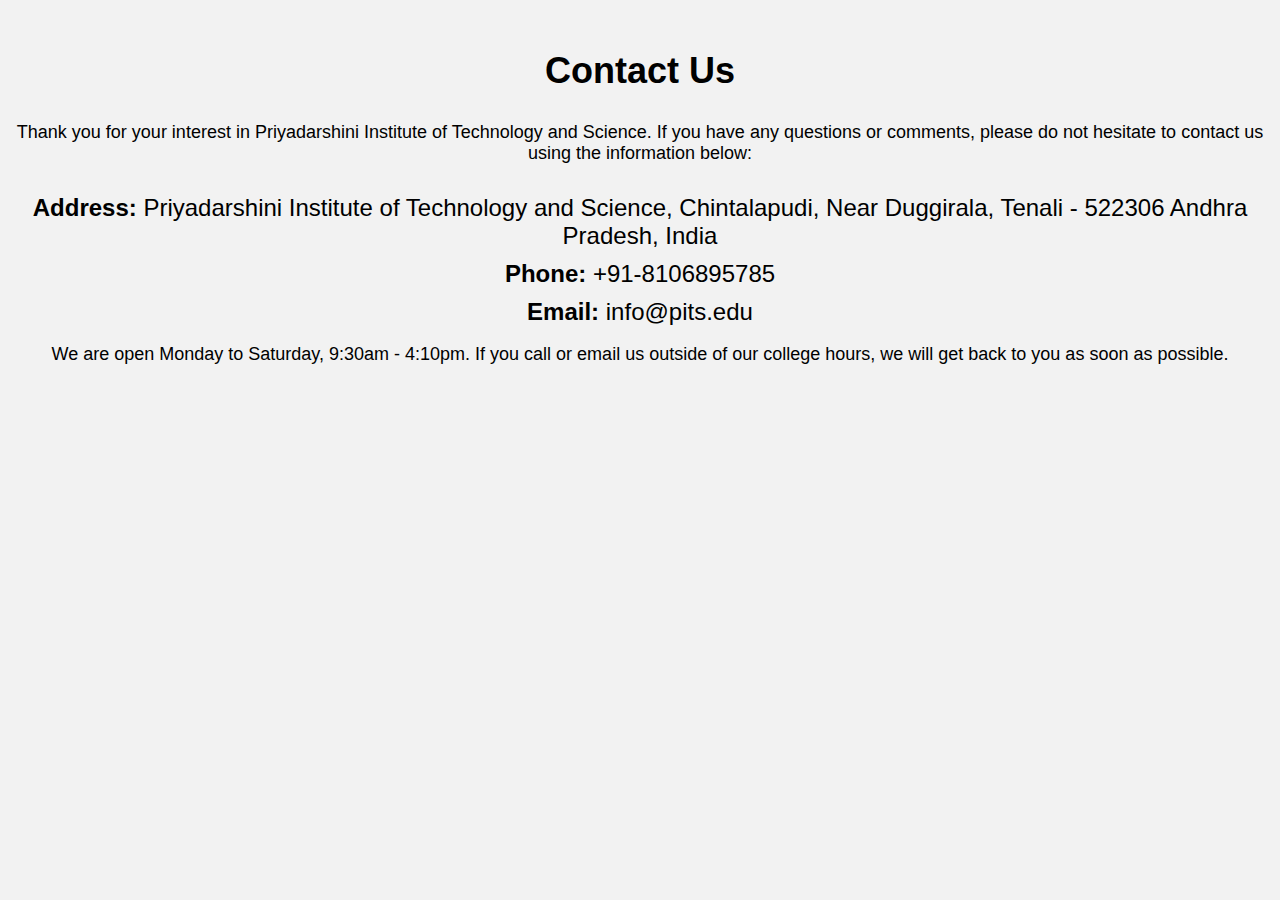
<file: contact.html>
<!DOCTYPE html>
<html>
  <head>
    <link rel="stylesheet" type="text/css" href="contact.css">
    <link rel="icon" type="image/x-icon" href="images/favicon.ico">
    <title>Contact Us</title>
  </head>
  <body>
    <h1>Contact Us</h1>
    <p>Thank you for your interest in Priyadarshini Institute of Technology and Science. If you have any questions or comments, please do not hesitate to contact us using the information below:</p>
    <ul>
      <li><strong>Address:</strong> Priyadarshini Institute of Technology and Science, Chintalapudi, Near Duggirala, Tenali - 522306 Andhra Pradesh, India</li>
      <li><strong>Phone:</strong> +91-8106895785</li>
      <li><strong>Email:</strong> info@pits.edu</li>
    </ul>
    <p>We are open Monday to Saturday, 9:30am - 4:10pm. If you call or email us outside of our college hours, we will get back to you as soon as possible.</p>
  </body>
</html>
</file>
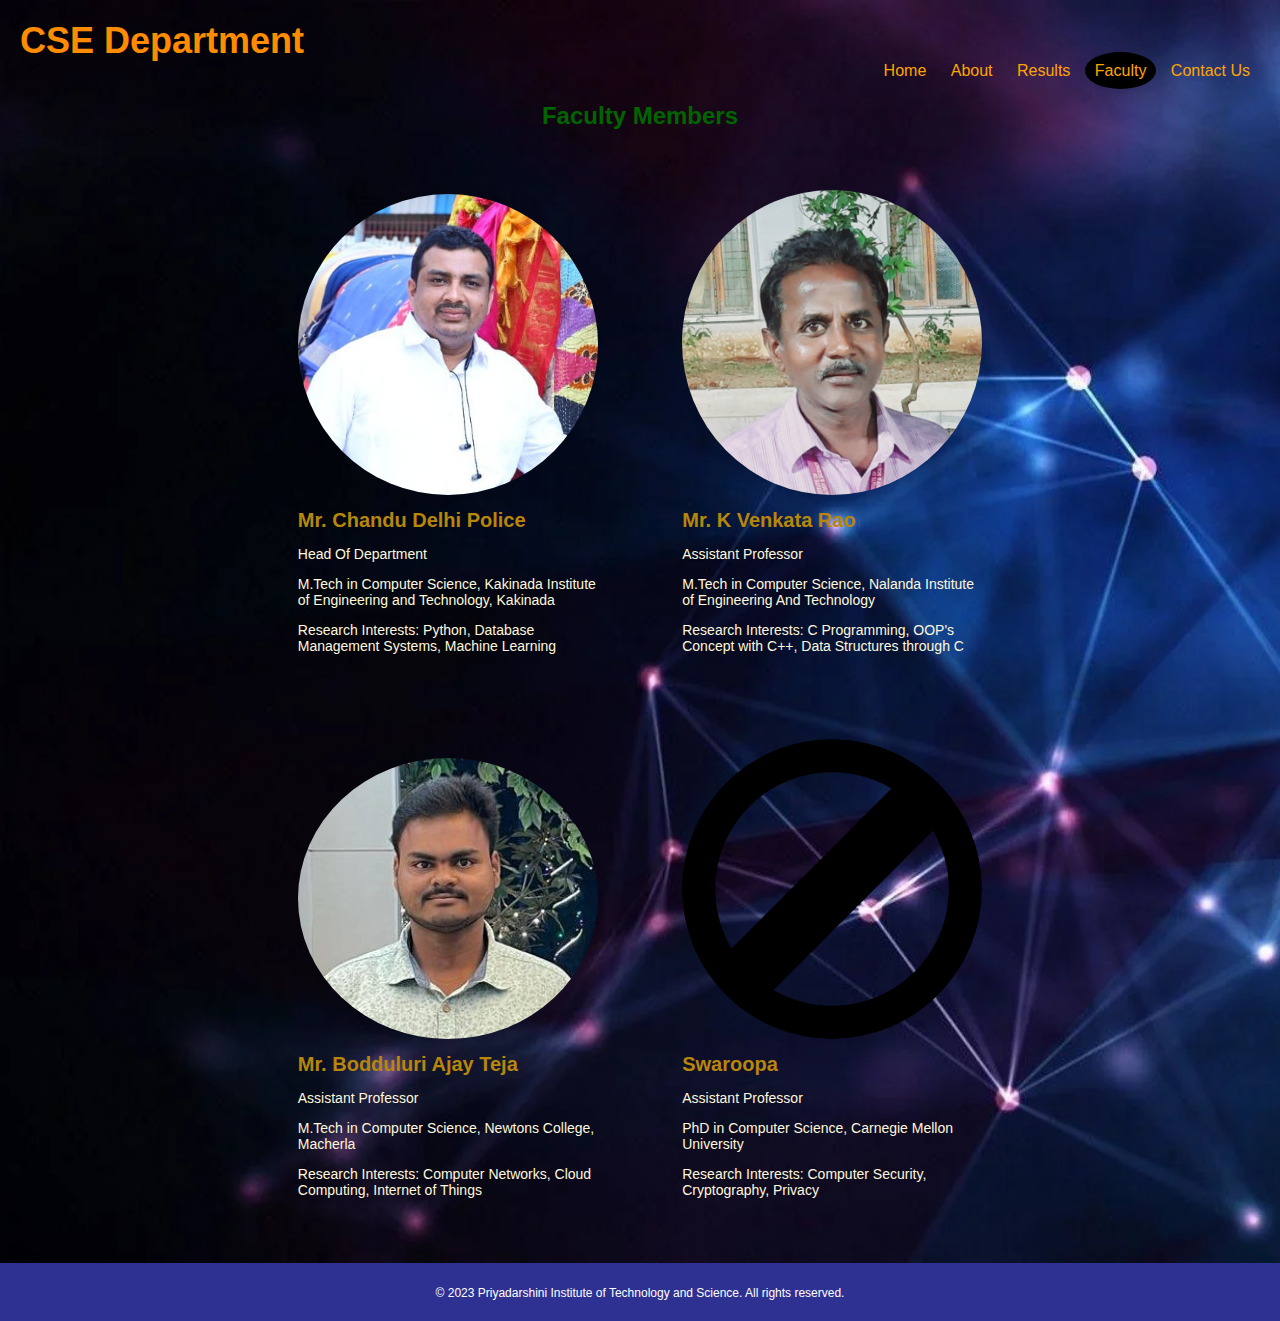
<file: CSE_faculty.html>
<!DOCTYPE html>
<html>
  <head>
    <title>Faculty-PITT</title>
    <link rel="icon" type="image/x-icon" href="images/favicon.ico">
    <link rel="stylesheet" type="text/css" href="CSE_faculty.css">
  </head>
  <body>
    <header>
      <h1>CSE Department</h1>
      <nav>
        <a href="index.html">Home</a>
        <a href="#">About</a>
        <a hres="#">Results</a>
        <a href="faculty.html" class="active">Faculty</a>
        <a href="contact.html">Contact Us</a>
      </nav>
    </header>
    
    <main>
      <h2>Faculty Members</h2>
      
      <div class="faculty">
        <img src="images/CSE_chandu.jpeg" alt="Faculty Member 1">
        <h3>Mr. Chandu Delhi Police</h3>
        <p>Head Of Department</p>
        <p>M.Tech in Computer Science, Kakinada Institute of Engineering and Technology, Kakinada</p>
        <p>Research Interests: Python, Database Management Systems, Machine Learning</p>
      </div>
      
      <div class="faculty">
        <img src="images/CSE_venkata_rao.jpg" alt="Faculty Member 2">
        <h3>Mr. K Venkata Rao</h3>
        <p>Assistant Professor</p>
        <p>M.Tech in Computer Science, Nalanda Institute of Engineering And Technology</p>
        <p>Research Interests: C Programming, OOP's Concept with C++, Data Structures through C</p>
      </div>
      
      <div class="faculty">
        <img src="images/CSE_ajay.jpeg" alt="Faculty Member 3">
        <h3>Mr. Bodduluri Ajay Teja</h3>
        <p>Assistant Professor</p>
        <p>M.Tech in Computer Science, Newtons College, Macherla</p>
        <p>Research Interests: Computer Networks, Cloud Computing, Internet of Things</p>
      </div>
      
      <div class="faculty">
        <img src="images/CSE_swaroopa.png" alt="Faculty Member 4">
        <h3>Swaroopa</h3>
        <p>Assistant Professor</p>
        <p>PhD in Computer Science, Carnegie Mellon University</p>
        <p>Research Interests: Computer Security, Cryptography, Privacy</p>
      </div>

    </main>
    
    <footer>
      <small>&copy; 2023 Priyadarshini Institute of Technology and Science. All rights reserved.</small>
    </footer>
  </body>
</html>
</file>
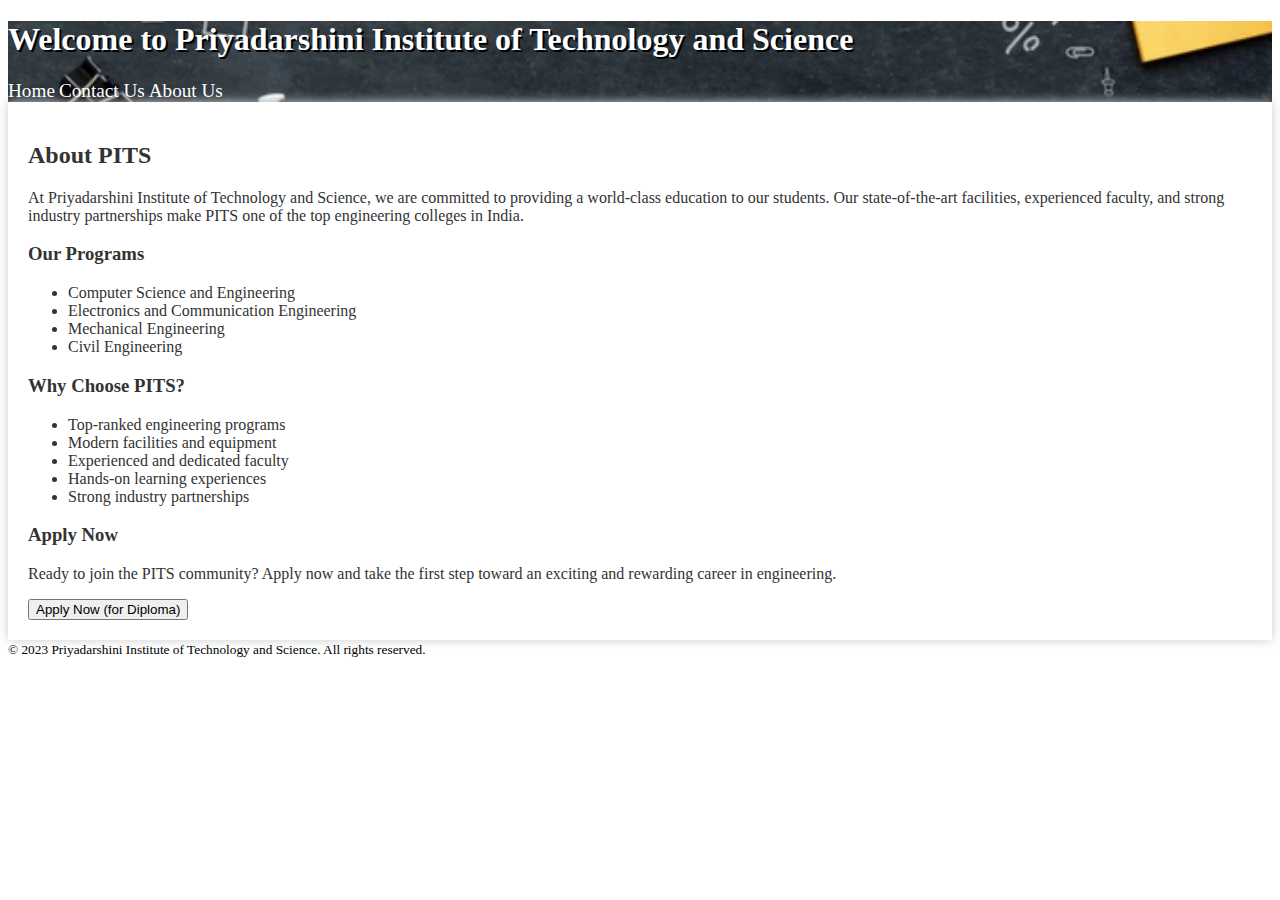
<file: welcome.html>
<!DOCTYPE html>
<html>
  <head>
    <title>Welcome</title>
    <link rel="icon" type="image/x-icon" href="images/favicon.ico">
    <link rel="stylesheet" type="text/css" href="welcome.css">
  </head>
  <body>
    <header>
      <h1>Welcome to Priyadarshini Institute of Technology and Science</h1>
      <nav>
        <a href="welcome.html" class="active">Home</a>
        <a href="contact.html">Contact Us</a>
        <a href="#">About Us</a>
      </nav>
    </header>
    
    <main>
      <h2>About PITS</h2>
      <p>At Priyadarshini Institute of Technology and Science, we are committed to providing a world-class education to our students. Our state-of-the-art facilities, experienced faculty, and strong industry partnerships make PITS one of the top engineering colleges in India.</p>
      
      <h3>Our Programs</h3>
      <ul>
        <li>Computer Science and Engineering</li>
        <li>Electronics and Communication Engineering</li>
        <li>Mechanical Engineering</li>
        <li>Civil Engineering</li>
      </ul>
      
      <h3>Why Choose PITS?</h3>
      <ul>
        <li>Top-ranked engineering programs</li>
        <li>Modern facilities and equipment</li>
        <li>Experienced and dedicated faculty</li>
        <li>Hands-on learning experiences</li>
        <li>Strong industry partnerships</li>
      </ul>
      
      <h3>Apply Now</h3>
      <p>Ready to join the PITS community? Apply now and take the first step toward an exciting and rewarding career in engineering.</p>
      <a href="https://polycetap.nic.in/appl_form.aspx">
        <button>
          Apply Now (for Diploma)
        </button>
      </a>
    </main>
    
    <footer>
      <small>&copy; 2023 Priyadarshini Institute of Technology and Science. All rights reserved.</small>
    </footer>
  </body>
</html>
</file>
<file: contact.css>
/* Set the font family and background color for the page */
body {
    font-family: Arial, sans-serif;
    background-color: #f2f2f2;
  }
  
  /* Style the main heading */
  h1 {
    font-size: 36px;
    text-align: center;
    margin-top: 50px;
    margin-bottom: 30px;
  }
  
  /* Style the introductory text */
  p {
    font-size: 18px;
    text-align: center;
    margin-bottom: 30px;
  }
  
  /* Style the bulleted list */
  ul {
    list-style: none;
    padding: 0;
    margin: 0;
    text-align: center;
  }
  
  /* Style the list items */
  li {
    font-size: 24px;
    margin-bottom: 10px;
  }
  
  /* Style the strong text in the list items */
  li strong {
    font-weight: bold;
  }
  
  /* Style the email link */
  li a {
    color: #007bff;
  }
  
  /* Style the footer */
  footer {
    font-size: 14px;
    text-align: center;
    margin-top: 50px;
    margin-bottom: 20px;
  }
  
  /* Style the copyright text in the footer */
  footer small {
    font-size: 12px;
  }
</file>
<file: CSE_faculty.css>
/* Body styles */
body {
    margin: 0;
    padding: 0;
    font-family: Arial, sans-serif;
    background-image: url('/images/CSE_Wall.jpeg');
    background-size: cover;
  }
  
  /* Header styles */
  header {
    background-color: transparent;
    color: darkorange;
    padding: 20px;
  }
  
  header h1 {
    margin: 0;
    font-size: 36px;
  }
  
  nav {
    float: right;
  }
  
  nav a {
    color: orange;
    text-decoration: none;
    padding: 10px;
    transition: background-color 0.5s;
    border-radius: 50%;
  }
  
  nav a:hover {
    background-color: black;
    border-radius: 50%;
  }
  
  nav .active {
    background-color: black;
    border-radius: 50%;
  }
  
  /* Main styles */
  main {
    margin: 20px auto;
    width: 80%;
    text-align: center;
  }
  
  h2 {
    color: darkgreen;
    font-size: 24px;
    margin-bottom: 20px;
  }
  
  .faculty {
    display: inline-block;
    width: 300px;
    background-color: transparent;
    /*box-shadow: 0px 0px 10px #ccc;*/
    margin: 20px;
    text-align: left;
    padding: 20px;
  }
  
  .faculty img {
    width: 100%;
    border-radius: 50%;
  }
  
  .faculty h3 {
    color: darkgoldenrod;
    font-size: 20px;
    margin-top: 10px;
    margin-bottom: 5px;
  }
  
  .faculty p {
    font-size: 14px;
    margin-bottom: 5px;
    color: cornsilk;
  }
  
  /* Footer styles */
  footer {
    background-color: #2e3192;
    color: white;
    padding: 20px;
    text-align: center;
  }
  
  footer small {
    font-size: 12px;
  }
</file>
<file: welcome.css>
/* Apply a background image to the header */
header {
    background-image: url('images/header-background.jpg');
    background-size: cover;
    background-position: center;
    color: #fff;
  }
  
  /* Add a gradient overlay to the header */
  header:before {
    content: "";
    position: absolute;
    top: 0;
    left: 0;
    width: 100%;
    height: 100%;
    /*background: linear-gradient(to bottom, rgba(0, 0, 0, 0.5), rgba(0, 0, 0, 0.8));*/
  }
  
  /* Add a shadow effect to the main heading */
  header h1 {
    text-shadow: 2px 2px #000;
  }
  header nav ul {
	list-style: none;
	margin: 0;
	padding: 0;
	display: flex;
	justify-content: center;
}

/* Style header nav li and a */
header nav li {
	margin: 0 10px;
}

header nav a {
	color: #fff;
	text-decoration: none;
	font-size: 1.2em;
}

header nav a:hover {
	border-bottom: 2px solid #fff;
}
  
  /* Apply a highlight effect to the main content area */
  main {
    background-color: #fff;
    color: #333;
    padding: 20px;
    box-shadow: 0 0 10px #ccc;
  }
  
  /* Apply a hover effect to the buttons */
  button:hover {
    background-color: #333;
    color: #fff;
    cursor: pointer;
  }
</file>
